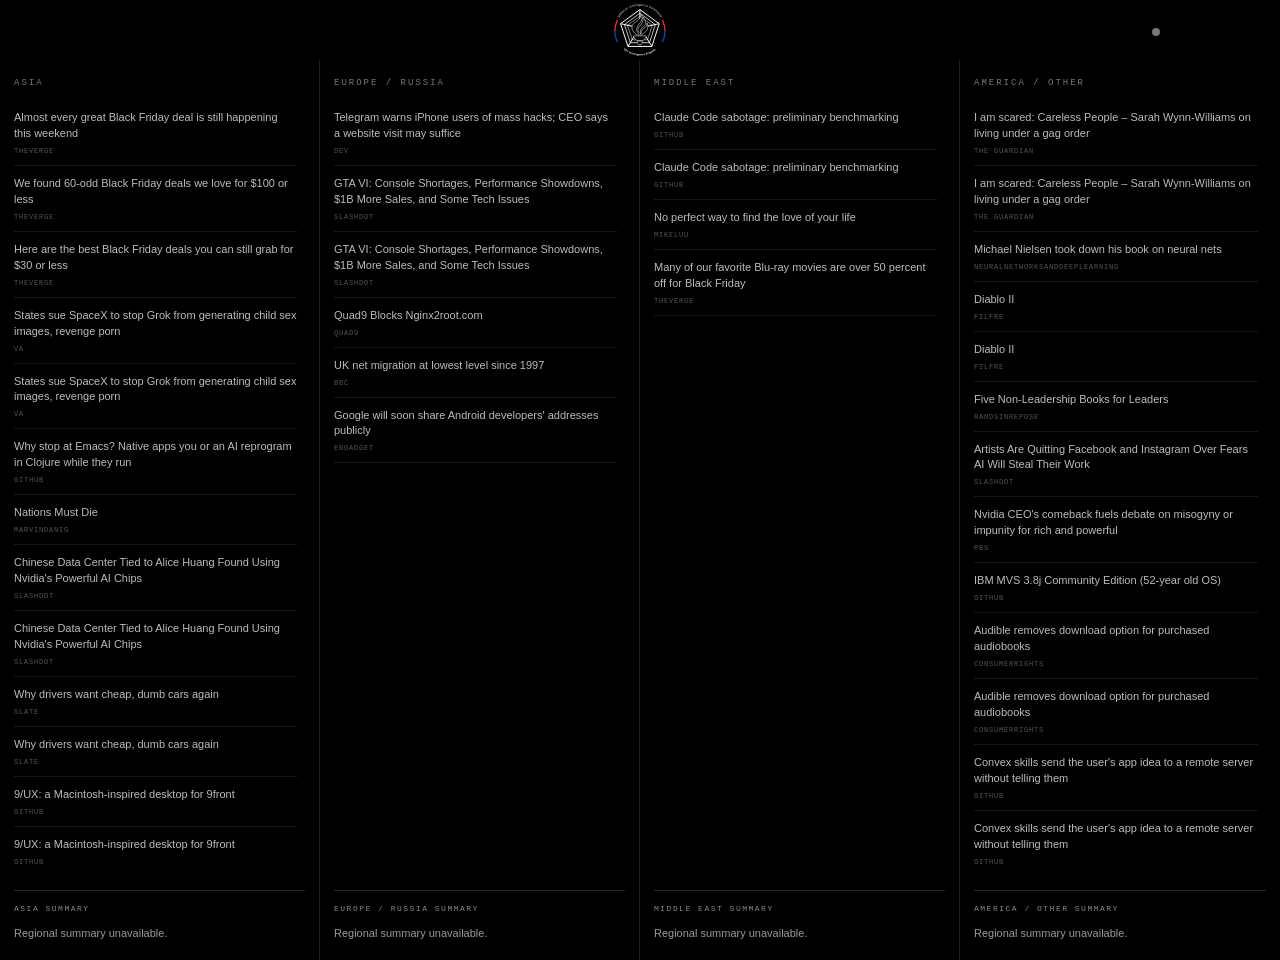
<file: regional.html>
<!DOCTYPE html>
<html lang="en">

<head>

    <meta charset="UTF-8">

    <meta
        name="viewport"
        content="width=device-width, initial-scale=1.0"
    >

    <title>Regional Intelligence</title>

    <link
        rel="stylesheet"
        href="style.css"
    >

</head>


<body class="regional-page">

<!-- ========================================================
     SITE LOGO
     ======================================================== -->

<div id="site-logo">
    <img src="assets/logo.svg" alt="Logo">
</div>

<a
    id="main-button"
    href="index.html"
    title="Main Dashboard"
></a>
    
    <!-- ========================================================
         REGIONAL INTELLIGENCE
         ======================================================== -->

    <div id="regional-dashboard">


        <!-- ====================================================
             ASIA
             ==================================================== -->

        <section class="regional-column">

            <h2>Asia</h2>

            <div
                class="regional-news"
                id="regional-asia"
            >
                Loading...
            </div>

            <div class="regional-summary">

                <h3>Asia Summary</h3>

                <div id="summary-asia">
                    Loading...
                </div>

            </div>

        </section>


        <!-- ====================================================
             EUROPE / RUSSIA
             ==================================================== -->

        <section class="regional-column">

            <h2>Europe / Russia</h2>

            <div
                class="regional-news"
                id="regional-europe"
            >
                Loading...
            </div>

            <div class="regional-summary">

                <h3>Europe / Russia Summary</h3>

                <div id="summary-europe">
                    Loading...
                </div>

            </div>

        </section>


        <!-- ====================================================
             MIDDLE EAST
             ==================================================== -->

        <section class="regional-column">

            <h2>Middle East</h2>

            <div
                class="regional-news"
                id="regional-middle-east"
            >
                Loading...
            </div>

            <div class="regional-summary">

                <h3>Middle East Summary</h3>

                <div id="summary-middle-east">
                    Loading...
                </div>

            </div>

        </section>


        <!-- ====================================================
             AMERICA / OTHER
             ==================================================== -->

        <section class="regional-column">

            <h2>America / Other</h2>

            <div
                class="regional-news"
                id="regional-america"
            >
                Loading...
            </div>

            <div class="regional-summary">

                <h3>America / Other Summary</h3>

                <div id="summary-america">
                    Loading...
                </div>

            </div>

        </section>


    </div>

<script>
    
function formatRegionalSummary(text) {

    if (!text) {

        return "No regional summary available.";

    }


    return text

        .replace(
            /^### (.+)$/gm,
            "<h4>$1</h4>"
        )

        .replace(
            /^## (.+)$/gm,
            "<h3>$1</h3>"
        )

        .replace(
            /\*\*(.+?)\*\*/g,
            "<strong>$1</strong>"
        )

        .replace(
            /^- (.+)$/gm,
            '<div class="regional-summary-bullet">• $1</div>'
        )

        .replace(
            /\n{2,}/g,
            '<div class="regional-summary-gap"></div>'
        )

        .replace(
            /\n/g,
            "<br>");
}
    
async function loadRegionalNews() {

    try {

        const response =
            await fetch("data/news.json");

        const data =
            await response.json();

        const articles =
            data.articles || [];

// ====================================================
// REGIONAL SUMMARIES
// ====================================================

const summaries =
    data.regional_summaries || {};


document.getElementById(
    "summary-asia"
).innerHTML =
    formatRegionalSummary(
        summaries.asia
    );


document.getElementById(
    "summary-europe"
).innerHTML =
    formatRegionalSummary(
        summaries.europe_russia
    );


document.getElementById(
    "summary-middle-east"
).innerHTML =
    formatRegionalSummary(
        summaries.middle_east
    );


document.getElementById(
    "summary-america"
).innerHTML =
    formatRegionalSummary(
        summaries.america_other
    );

        
        const regions = {

    asia: [],

    europe: [],

    middleEast: [],

    america: []

};


// ====================================================
// USE ARTICLE REGION CLASSIFICATION
// ====================================================

articles.forEach(article => {

    const region =
        article.region ||
        "america_other";


    if (region === "asia") {

        regions.asia.push(article);

    }

    else if (
        region === "europe_russia"
    ) {

        regions.europe.push(article);

    }

    else if (
        region === "middle_east"
    ) {

        regions.middleEast.push(article);

    }

    else {

        regions.america.push(article);

    }

});


        // ====================================================
        // DISPLAY
        // ====================================================

        renderRegionalNews(
            "regional-asia",
            regions.asia
        );


        renderRegionalNews(
            "regional-europe",
            regions.europe
        );


        renderRegionalNews(
            "regional-middle-east",
            regions.middleEast
        );


        renderRegionalNews(
            "regional-america",
            regions.america
        );

    }


    catch (error) {

        console.error(
            "Regional news error:",
            error
        );

    }

}


function renderRegionalNews(
    elementId,
    articles
) {

    const container =
        document.getElementById(
            elementId
        );


    container.innerHTML = "";


    articles.forEach(article => {

        const item =
            document.createElement("div");


        item.className =
            "regional-news-item";


        item.innerHTML = `

            <div class="regional-news-title">
                ${article.title}
            </div>

            <div class="regional-news-meta">
                ${article.publisher || "Unknown Publisher"}
            </div>

        `;


        item.addEventListener(
            "click",
            () => {

                window.open(
                    article.url,
                    "_blank"
                );

            }
        );


        container.appendChild(item);

    });

}


loadRegionalNews();

</script>
</body>

</html>
</file>
<file: style.css>
/* ============================================================
   GLOBAL
   ============================================================ */

* {
    box-sizing: border-box;
}

html,
body {
    margin: 0;
    padding: 0;

    width: 100%;
    height: 100%;

    background: #000000;
    color: #ffffff;

    font-family:
        Arial,
        Helvetica,
        sans-serif;
}

body {
    overflow: hidden;
}


/* ============================================================
   LOGIN
   ============================================================ */

#login {

    width: 100%;
    height: 100vh;

    display: flex;
    flex-direction: column;

    justify-content: center;
    align-items: center;

    background: #000000;
    color: #ffffff;
}

#login h1 {

    margin: 0 0 28px 0;

    font-family: monospace;

    font-size: 22px;
    font-weight: normal;

    letter-spacing: 6px;

    color: #dddddd;
}

#login p {
    display: none;
}

#password {

    width: 180px;

    padding: 8px 2px;

    margin: 0;

    background: transparent;

    color: #dddddd;

    border: none;

    border-bottom: 1px solid #555555;

    outline: none;

    border-radius: 0;

    font-family: monospace;

    font-size: 11px;

    text-align: center;

    letter-spacing: 2px;
}

#password::placeholder {

    color: #555555;

    opacity: 1;
}

#password:focus {

    border-bottom-color: #999999;
}

#login button {
    display: none;
}

#message {

    min-height: 18px;

    margin-top: 12px;

    color: #666666;

    font-family: monospace;

    font-size: 9px;

    letter-spacing: 1px;
}


/* ============================================================
   MAIN DASHBOARD
   ============================================================ */

#dashboard {

    display: grid;

    grid-template-columns: 1fr 1fr;
    grid-template-rows: 64px 1fr 1fr;

    width: 100vw;
    height: 100vh;

    background: #000000;
}


/* ============================================================
   MAIN PANELS
   ============================================================ */

#summary,
#important,
#worldclock,
#status {

    min-width: 0;
    min-height: 0;

    padding: 24px;

    background: #000000;

    color: #ffffff;

    border: none;
}


/* ============================================================
   PANEL TITLES
   ============================================================ */

#summary h2,
#important h2,
#clock h2,
#worldclock h2,
#status h2 {

    margin: 0 0 18px 0;

    font-family: monospace;

    font-size: 10px;
    font-weight: normal;

    letter-spacing: 2px;

    text-transform: uppercase;

    color: #888888;
}


/* ============================================================
   IMPORTANT NEWS
   ============================================================ */

#important {

    overflow-y: auto;
    overflow-x: hidden;
}

#news-list {

    display: block;
}

#news-list > div {

    padding: 12px 0;

    border-bottom: 1px solid #1c1c1c;
}

.news-title {

    display: block;

    color: #dddddd;

    text-decoration: none;

    font-family:
        Arial,
        Helvetica,
        sans-serif;

    font-size: 13px;

    line-height: 1.45;

    margin-bottom: 6px;
}

.news-title:hover {

    color: #ffffff;

    text-decoration: underline;
}

.news-meta {

    color: #666666;

    font-family: monospace;

    font-size: 9px;

    line-height: 1.4;

    margin-bottom: 5px;
}

.news-keywords {

    color: #777777;

    font-family: monospace;

    font-size: 9px;

    line-height: 1.4;

    margin-bottom: 4px;
}

.news-score {

    color: #4d4d4d;

    font-family: monospace;

    font-size: 8px;

    letter-spacing: 0.5px;
}


/* ============================================================
   NEWS SCROLLBAR
   ============================================================ */

#important::-webkit-scrollbar {

    width: 5px;
}

#important::-webkit-scrollbar-track {

    background: #050505;
}

#important::-webkit-scrollbar-thumb {

    background: #2c2c2c;
}

#important::-webkit-scrollbar-thumb:hover {

    background: #444444;
}


/* ============================================================
   WORLD CLOCK
   ============================================================ */

#worldclock {

    width: 100%;
    height: 100%;

    overflow: hidden;
}

#clock-grid {

    display: grid;

    grid-template-columns: 1fr 1fr;

    width: 100%;

    margin-top: 5px;
}

.clock {

    min-height: 64;

    padding: 14px 10px;

    background: #000000;
}

.clock-city {

    font-family: monospace;

    font-size: 8px;

    letter-spacing: 1.5px;

    color: #5f5f5f;

    margin-bottom: 3px;

    text-transform: uppercase;
}

.priority-city {
    font-weight: bold;
}

.clock-city::before {

    content: "● ";

    color: #383838;
}

.clock-time {

    font-family: monospace;

    font-size: 14px;

    letter-spacing: 1px;

    color: #dddddd;

    margin-bottom: 3px;
}

.clock-zone {

    font-family: monospace;

    font-size: 8px;

    letter-spacing: 0.8px;

    color: #666666;

    margin-bottom: 2px;
}

.clock-weather {

    font-family: monospace;

    font-size: 8px;

    letter-spacing: 0.6px;

    color: #777777;
}




/* ============================================================
   SYSTEM STATUS
   ============================================================ */

#status {

    overflow-y: auto;
    overflow-x: hidden;

    font-family: monospace;

    color: #999999;
}

.status-section {

    padding: 10px 0;

    border-bottom: 1px solid #1c1c1c;
}

.status-label {

    margin-bottom: 5px;

    color: #505050;

    font-family: monospace;

    font-size: 8px;

    letter-spacing: 1.5px;
}

.status-value {

    color: #dddddd;

    font-family: monospace;

    font-size: 20px;

    letter-spacing: 1px;
}

.status-list {

    color: #999999;

    font-family: monospace;

    font-size: 10px;

    line-height: 1.8;
}

.status-update {

    color: #666666;

    font-family: monospace;

    font-size: 9px;

    letter-spacing: 0.5px;
}


/* ============================================================
   STATUS SCROLLBAR
   ============================================================ */

#status::-webkit-scrollbar {

    width: 5px;
}

#status::-webkit-scrollbar-track {

    background: #050505;
}

#status::-webkit-scrollbar-thumb {

    background: #2c2c2c;
}

#status::-webkit-scrollbar-thumb:hover {

    background: #444444;
}


/* ============================================================
   SUMMARY
   ============================================================ */

#summary {

    overflow-y: auto;
    overflow-x: hidden;
}

#summary p {

    color: #aaaaaa;

    font-size: 13px;

    line-height: 1.6;
}


/* ============================================================
   SUMMARY SCROLLBAR
   ============================================================ */

#summary::-webkit-scrollbar {

    width: 5px;
}

#summary::-webkit-scrollbar-track {

    background: #050505;
}

#summary::-webkit-scrollbar-thumb {

    background: #2c2c2c;
}


/* ============================================================
   MOBILE
   ============================================================ */

@media (max-width: 800px) {

    #dashboard {

        grid-template-columns: 1fr;

        grid-template-rows:
            1fr
            1fr
            1fr
            1fr;

        height: auto;

        min-height: 100vh;

        overflow-y: auto;
    }

    #summary,
    #important,
    #worldclock,
    #status {

        min-height: 50vh;
    }
}
#site-logo {
    grid-column: 1 / 3;

    display: flex;

    align-items: center;
    justify-content: center;

    background: #000000;
}

#site-logo img {
    width: 60px;
    height: auto;

    display: block;
}
.news-title.north-korea-news {
    color: #ff4444;
}

.news-title.north-korea-news:hover {
    color: #ff4444;
}
/* ============================================================
   DAILY GPT SUMMARY
   ============================================================ */

#daily-summary {

    color: #bbbbbb;

    font-family:
        Arial,
        Helvetica,
        sans-serif;

    font-size: 13px;

    line-height: 1.65;

    white-space: pre-wrap;

    max-width: 900px;
}

#daily-summary h3 {

    margin-top: 18px;
    margin-bottom: 8px;

    color: #dddddd;

    font-family: monospace;

    font-size: 10px;

    font-weight: normal;

    letter-spacing: 1.5px;

    text-transform: uppercase;
}

/* ============================================================
   USER GREETING
   ============================================================ */

#user-greeting {

    position: absolute;

    top: 20px;

    left: 24px;

    color: #777777;

    font-family: monospace;

    font-size: 9px;

    letter-spacing: 1.5px;

    text-transform: uppercase;

    display: none;

    z-index: 10;
}

/* ============================================================
   REGIONAL INTELLIGENCE PAGE
   ============================================================ */

#regional-dashboard {

    display: grid;

    grid-template-columns:
        repeat(4, 1fr);

    width: 100vw;

    height: 100vh;

    overflow: hidden;

    background: #000000;
}


.regional-column {

    height: 100vh;

    min-width: 0;

    padding: 18px 14px;

    border-right:
        1px solid #202020;

    display: flex;

    flex-direction: column;

    overflow: hidden;
}


.regional-column:last-child {

    border-right: none;
}


/* ============================================================
   REGIONAL HEADINGS
   ============================================================ */

.regional-column > h2 {

    flex-shrink: 0;

    margin: 0 0 12px 0;

    color: #777777;

    font-family: monospace;

    font-size: 9px;

    font-weight: normal;

    letter-spacing: 2px;

    text-transform: uppercase;
}


/* ============================================================
   REGIONAL NEWS
   ============================================================ */

.regional-news {

    flex: 1;

    min-height: 0;

    overflow-y: auto;

    padding-right: 8px;

    scrollbar-width: thin;

    scrollbar-color:
        #333333
        #000000;
}


/* ============================================================
   REGIONAL SUMMARY
   ============================================================ */

.regional-summary {

    flex-shrink: 0;

    margin-top: 14px;

    padding-top: 12px;

    border-top:
        1px solid #292929;

    max-height: 35%;

    overflow-y: auto;

    scrollbar-width: thin;

    scrollbar-color:
        #333333
        #000000;
}


.regional-summary h3 {

    margin: 0 0 10px 0;

    color: #888888;

    font-family: monospace;

    font-size: 8px;

    font-weight: normal;

    letter-spacing: 1.5px;

    text-transform: uppercase;
}


.regional-summary > div {

    color: #999999;

    font-family:
        Arial,
        Helvetica,
        sans-serif;

    font-size: 11px;

    line-height: 1.55;
}
/* ============================================================
   REGIONAL PAGE OVERRIDES
   ============================================================ */

body.regional-page {

    margin: 0;

    padding: 0;

    width: 100vw;

    height: 100vh;

    overflow: hidden;

    background: #000000;
}


body.regional-page #regional-dashboard {

    display: grid !important;

    grid-template-columns:
        repeat(4, minmax(0, 1fr)) !important;

    grid-template-rows: 1fr !important;

    width: 100vw !important;

    height: 100vh !important;

    margin: 0 !important;

    padding: 0 !important;
}


body.regional-page .regional-column {

    display: flex !important;

    flex-direction: column !important;

    width: auto !important;

    height: 100vh !important;

    min-width: 0 !important;

    box-sizing: border-box;

    overflow: hidden;
}
/* ============================================================
   REGIONAL NEWS ITEMS
   ============================================================ */

.regional-news-item {

    padding: 10px 0;

    border-bottom:
        1px solid #181818;

    cursor: pointer;
}


.regional-news-item:hover {

    background: #080808;
}


.regional-news-title {

    color: #bbbbbb;

    font-family:
        Arial,
        Helvetica,
        sans-serif;

    font-size: 11px;

    line-height: 1.45;

    margin-bottom: 5px;
}


.regional-news-meta {

    color: #555555;

    font-family: monospace;

    font-size: 7px;

    letter-spacing: 0.8px;

    text-transform: uppercase;
}
/* ============================================================
   REGIONAL SUMMARY CONTENT
   ============================================================ */

.regional-summary {

    color: #999999;

    font-family:
        Arial,
        Helvetica,
        sans-serif;

    font-size: 10px;

    line-height: 1.55;
}


.regional-summary h3 {

    margin: 0 0 10px 0;

    color: #888888;

    font-family: monospace;

    font-size: 8px;

    font-weight: normal;

    letter-spacing: 1.5px;

    text-transform: uppercase;
}


.regional-summary h4 {

    margin: 12px 0 5px 0;

    color: #bbbbbb;

    font-family:
        Arial,
        Helvetica,
        sans-serif;

    font-size: 10px;

    font-weight: bold;

    line-height: 1.4;
}


.regional-summary strong {

    color: #bbbbbb;

    font-weight: bold;
}


.regional-summary-bullet {

    margin-top: 5px;

    padding-left: 4px;

    color: #888888;

    font-family:
        Arial,
        Helvetica,
        sans-serif;

    font-size: 9px;

    line-height: 1.5;
}


.regional-summary-gap {

    height: 6px;
}
/* ============================================================
   REGIONAL PAGE BUTTON
   ============================================================ */

#regional-button {

    display: flex;

    align-items: center;

    justify-content: center;

    width: 10px;

    height: 10px;

    border-radius: 50%;

    background: #777777;

    color: transparent;

    text-decoration: none;

    position: absolute;

    top: 27px;

    right: 27px;

    cursor: pointer;
}

/* ============================================================
   REGIONAL PAGE BUTTON
   ============================================================ */

#regional-button {

    position: absolute;

    top: 28px;

    right: 120px;

    width: 8px;

    height: 8px;

    border-radius: 50%;

    background: #777777;

    display: block;

    cursor: pointer;

    text-decoration: none;
}

/* ============================================================
   MAIN DASHBOARD BUTTON
   ============================================================ */

#main-button {

    position: absolute;

    top: 28px;

    right: 120px;

    width: 8px;

    height: 8px;

    border-radius: 50%;

    background: #777777;

    display: block;

    cursor: pointer;

    text-decoration: none;
}
</file>
